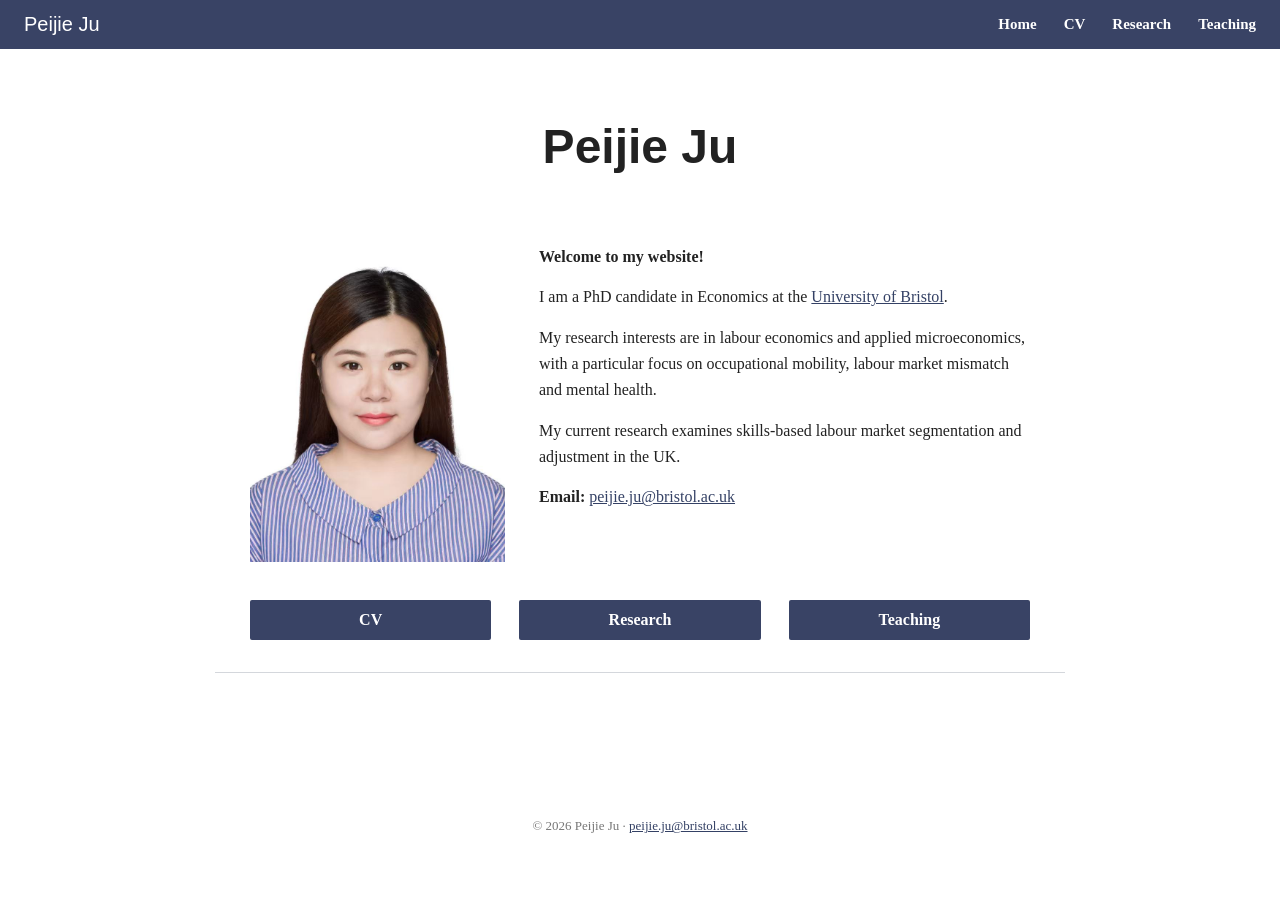
<file: index.html>
<!DOCTYPE html><html lang="en"><head><meta charset="utf-8"><meta name="viewport" content="width=device-width,initial-scale=1"><meta name="description" content="Peijie Ju, PhD candidate in Economics at the University of Bristol"><title>Peijie Ju | Economics PhD Candidate | University of Bristol</title><link rel="stylesheet" href="style.css"><meta name="google-site-verification" content="z-Szt3TcLIm1my9BGkIuhDE9hGu9ypo3YehSZvywerY" /></head><body><header><div class="brand">Peijie Ju</div><nav><a href="index.html">Home</a><a href="cv.html">CV</a><a href="research.html">Research</a><a href="teaching.html">Teaching</a></nav></header><main><h1>Peijie Ju</h1><section class="intro"><img class="headshot" src="portrait.jpg" alt="Portrait of Peijie Ju" width="255" height="318"><div><p><strong>Welcome to my website!</strong></p><p>I am a PhD candidate in Economics at the <a href="https://www.bristol.ac.uk/economics/">University of Bristol</a>.</p><p>My research interests are in labour economics and applied microeconomics, with a particular focus on occupational mobility, labour market mismatch and mental health.</p><p>My current research examines skills-based labour market segmentation and adjustment in the UK.</p><p><strong>Email:</strong> <a href="mailto:peijie.ju@bristol.ac.uk">peijie.ju@bristol.ac.uk</a></p></div></section><div class="bars"><a href="cv.html">CV</a><a href="research.html">Research</a><a href="teaching.html">Teaching</a></div><div class="line"></div></main><footer>© 2026 Peijie Ju · <a href="mailto:peijie.ju@bristol.ac.uk">peijie.ju@bristol.ac.uk</a></footer></body></html>
</file>
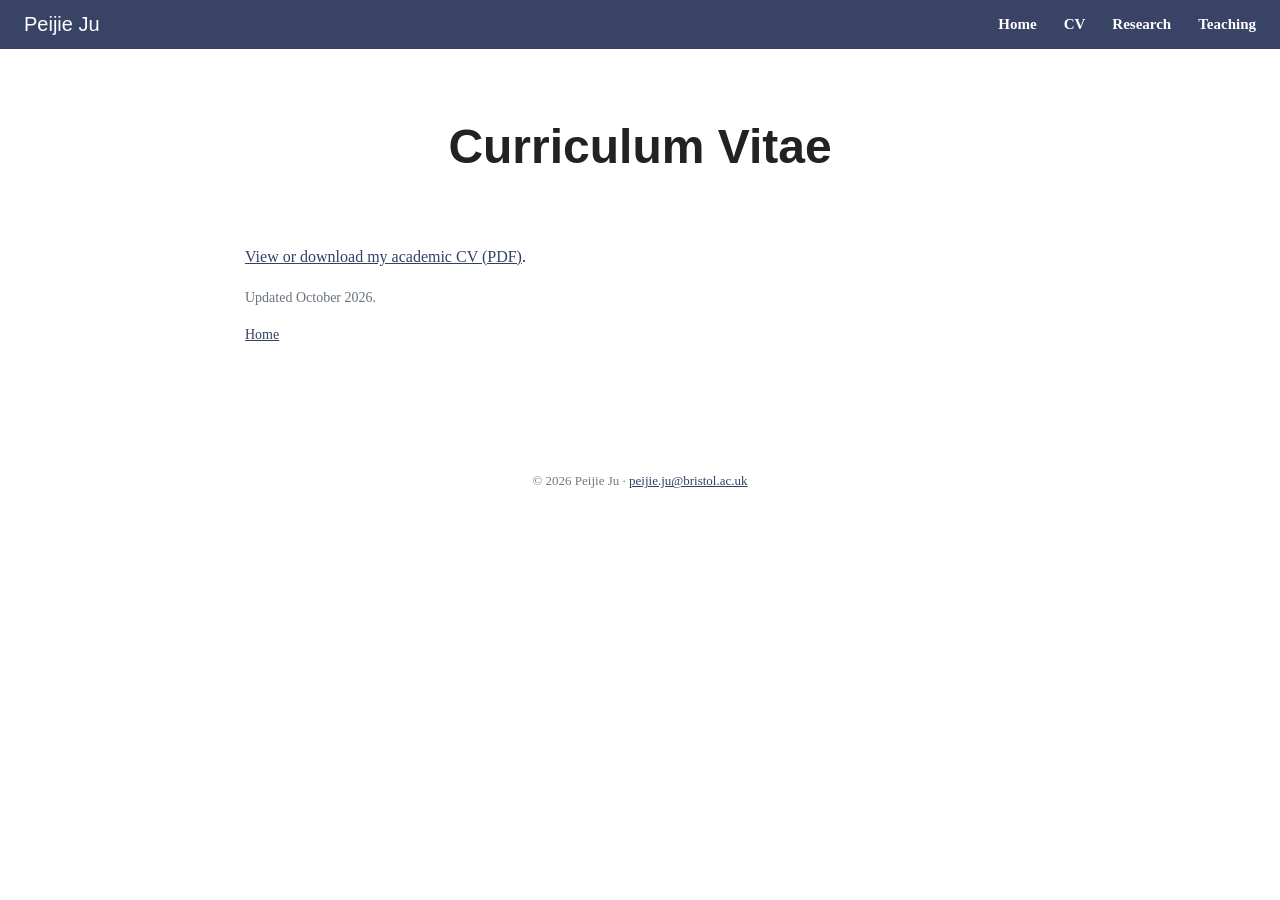
<file: cv.html>
<!DOCTYPE html><html lang="en"><head><meta charset="utf-8"><meta name="viewport" content="width=device-width,initial-scale=1"><meta name="description" content="Peijie Ju, PhD candidate in Economics at the University of Bristol"><title>CV | Peijie Ju</title><link rel="stylesheet" href="style.css"></head><body><header><div class="brand">Peijie Ju</div><nav><a href="index.html">Home</a><a href="cv.html">CV</a><a href="research.html">Research</a><a href="teaching.html">Teaching</a></nav></header><main><section class="content"><h1>Curriculum Vitae</h1><p><a href="Peijie_Ju_CV.pdf" target="_blank" rel="noopener">View or download my academic CV (PDF)</a>.</p><p class="meta">Updated October 2026.</p><p class="back"><a href="index.html">Home</a></p></section></main><footer>© 2026 Peijie Ju · <a href="mailto:peijie.ju@bristol.ac.uk">peijie.ju@bristol.ac.uk</a></footer></body></html>
</file>
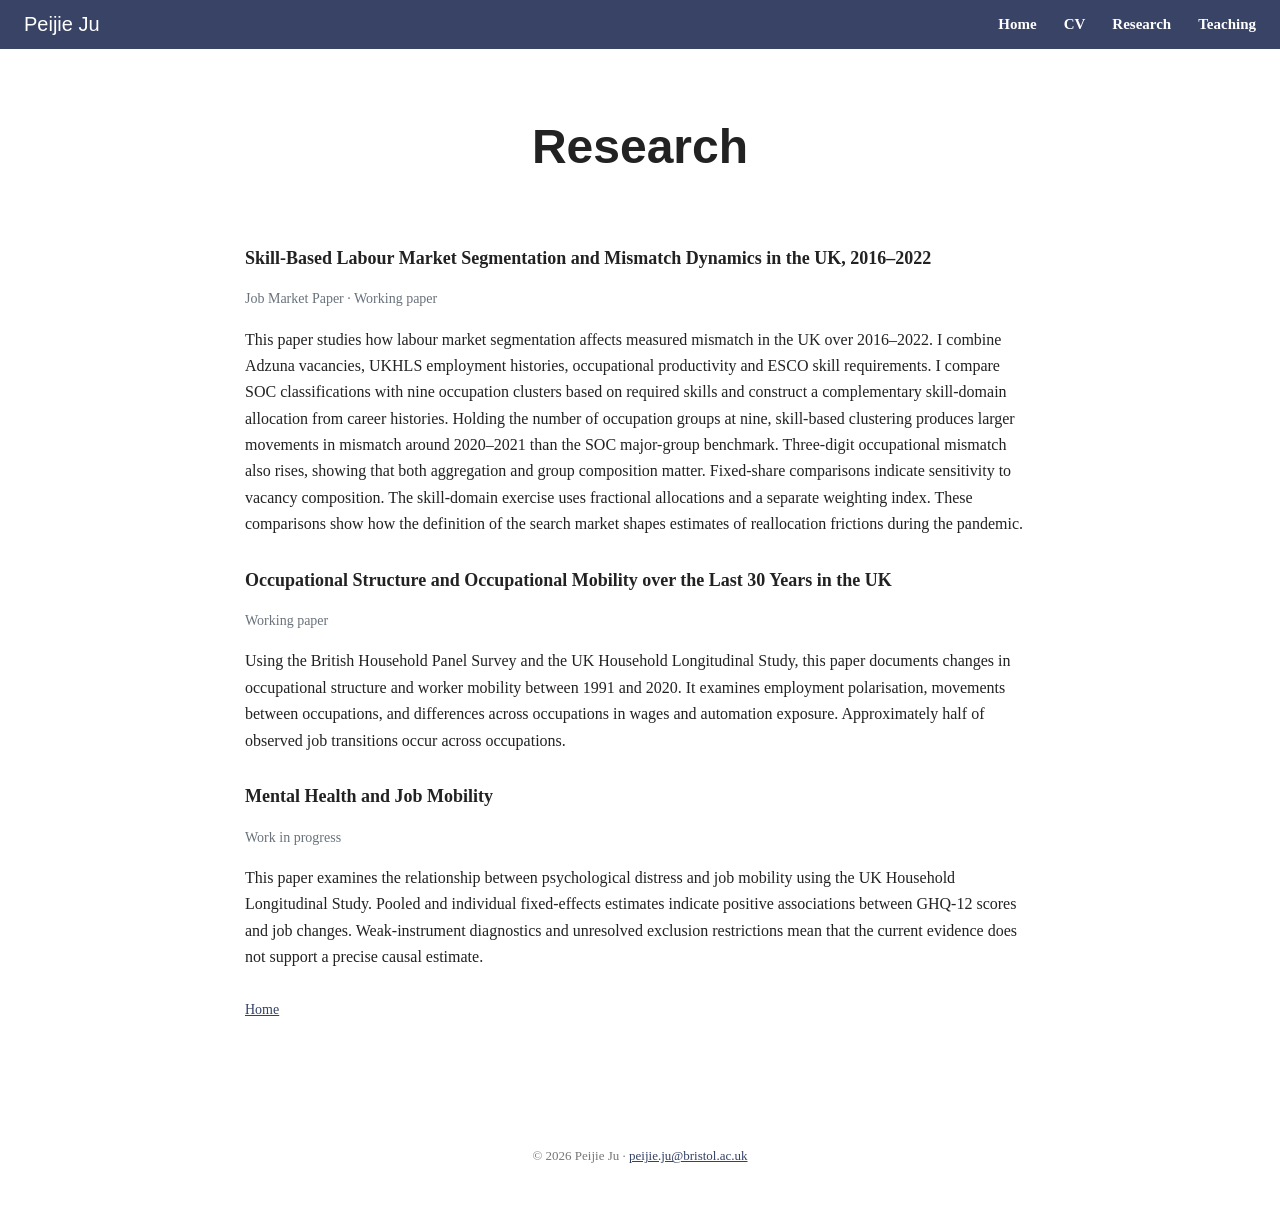
<file: research.html>
<!DOCTYPE html><html lang="en"><head><meta charset="utf-8"><meta name="viewport" content="width=device-width,initial-scale=1"><meta name="description" content="Peijie Ju, PhD candidate in Economics at the University of Bristol"><title>Research | Peijie Ju</title><link rel="stylesheet" href="style.css"></head><body><header><div class="brand">Peijie Ju</div><nav><a href="index.html">Home</a><a href="cv.html">CV</a><a href="research.html">Research</a><a href="teaching.html">Teaching</a></nav></header><main><section class="content"><h1>Research</h1><div class="paper"><h3>Skill-Based Labour Market Segmentation and Mismatch Dynamics in the UK, 2016–2022</h3><p class="meta">Job Market Paper · Working paper</p><p>This paper studies how labour market segmentation affects measured mismatch in the UK over 2016–2022. I combine Adzuna vacancies, UKHLS employment histories, occupational productivity and ESCO skill requirements. I compare SOC classifications with nine occupation clusters based on required skills and construct a complementary skill-domain allocation from career histories. Holding the number of occupation groups at nine, skill-based clustering produces larger movements in mismatch around 2020–2021 than the SOC major-group benchmark. Three-digit occupational mismatch also rises, showing that both aggregation and group composition matter. Fixed-share comparisons indicate sensitivity to vacancy composition. The skill-domain exercise uses fractional allocations and a separate weighting index. These comparisons show how the definition of the search market shapes estimates of reallocation frictions during the pandemic.</p></div><div class="paper"><h3>Occupational Structure and Occupational Mobility over the Last 30 Years in the UK</h3><p class="meta">Working paper</p><p>Using the British Household Panel Survey and the UK Household Longitudinal Study, this paper documents changes in occupational structure and worker mobility between 1991 and 2020. It examines employment polarisation, movements between occupations, and differences across occupations in wages and automation exposure. Approximately half of observed job transitions occur across occupations.</p></div><div class="paper"><h3>Mental Health and Job Mobility</h3><p class="meta">Work in progress</p><p>This paper examines the relationship between psychological distress and job mobility using the UK Household Longitudinal Study. Pooled and individual fixed-effects estimates indicate positive associations between GHQ-12 scores and job changes. Weak-instrument diagnostics and unresolved exclusion restrictions mean that the current evidence does not support a precise causal estimate.</p></div><p class="back"><a href="index.html">Home</a></p></section></main><footer>© 2026 Peijie Ju · <a href="mailto:peijie.ju@bristol.ac.uk">peijie.ju@bristol.ac.uk</a></footer></body></html>
</file>
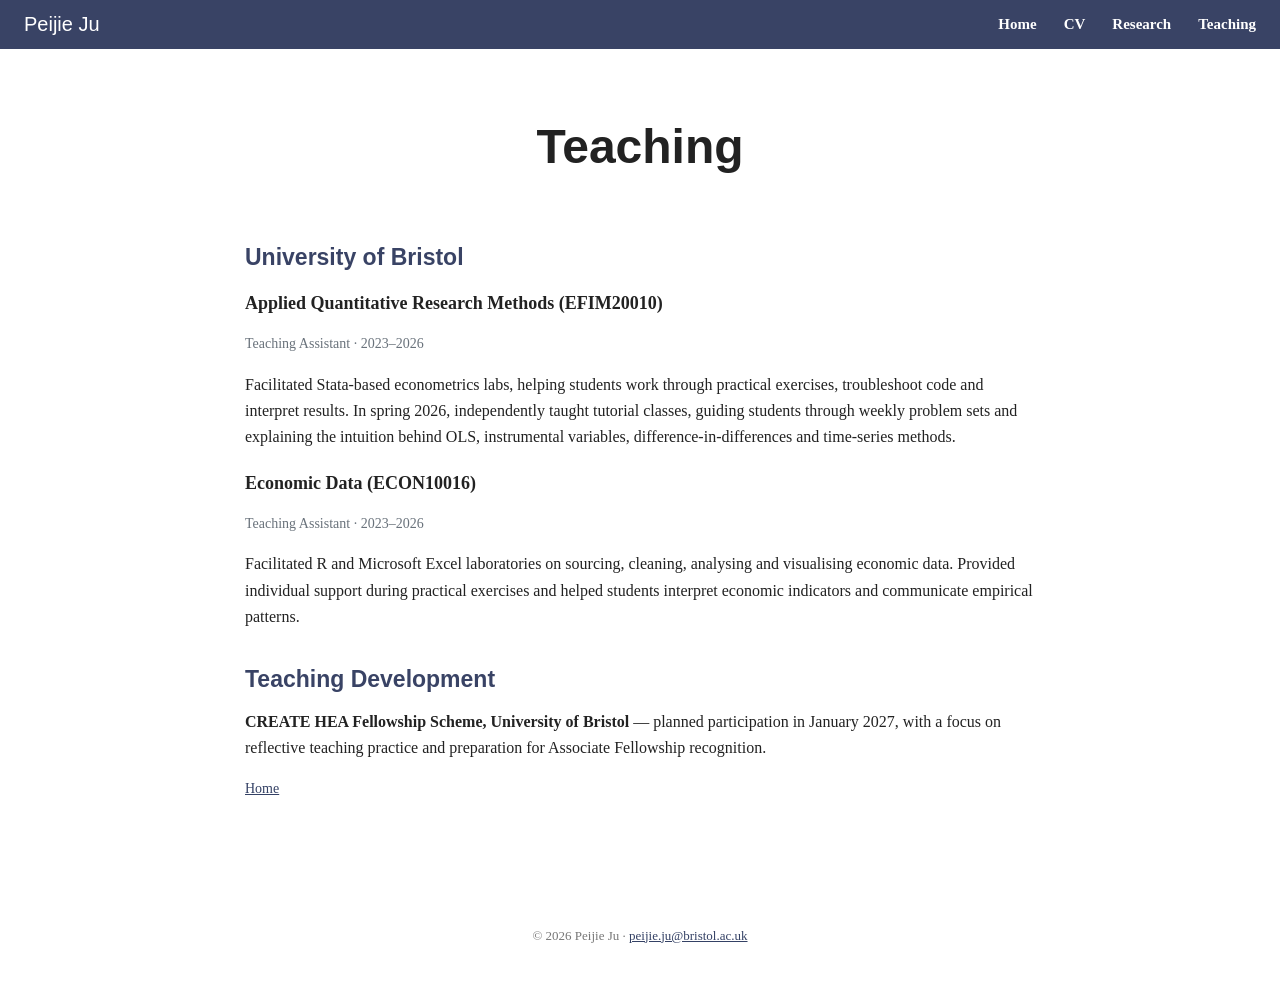
<file: teaching.html>
<!DOCTYPE html><html lang="en"><head><meta charset="utf-8"><meta name="viewport" content="width=device-width,initial-scale=1"><meta name="description" content="Peijie Ju, PhD candidate in Economics at the University of Bristol"><title>Teaching | Peijie Ju</title><link rel="stylesheet" href="style.css"></head><body><header><div class="brand">Peijie Ju</div><nav><a href="index.html">Home</a><a href="cv.html">CV</a><a href="research.html">Research</a><a href="teaching.html">Teaching</a></nav></header><main><section class="content"><h1>Teaching</h1><h2>University of Bristol</h2><h3>Applied Quantitative Research Methods (EFIM20010)</h3><p class="meta">Teaching Assistant · 2023–2026</p><p>Facilitated Stata-based econometrics labs, helping students work through practical exercises, troubleshoot code and interpret results. In spring 2026, independently taught tutorial classes, guiding students through weekly problem sets and explaining the intuition behind OLS, instrumental variables, difference-in-differences and time-series methods.</p><h3>Economic Data (ECON10016)</h3><p class="meta">Teaching Assistant · 2023–2026</p><p>Facilitated R and Microsoft Excel laboratories on sourcing, cleaning, analysing and visualising economic data. Provided individual support during practical exercises and helped students interpret economic indicators and communicate empirical patterns.</p><h2>Teaching Development</h2><p><strong>CREATE HEA Fellowship Scheme, University of Bristol</strong> — planned participation in January 2027, with a focus on reflective teaching practice and preparation for Associate Fellowship recognition.</p><p class="back"><a href="index.html">Home</a></p></section></main><footer>© 2026 Peijie Ju · <a href="mailto:peijie.ju@bristol.ac.uk">peijie.ju@bristol.ac.uk</a></footer></body></html>
</file>
<file: style.css>
:root{--navy:#394365;--ink:#222;--line:#d4d7dc}*{box-sizing:border-box}body{margin:0;color:var(--ink);background:#fff;font:16px/1.65 Georgia,"Times New Roman",serif}header{background:var(--navy);color:white;padding:12px 24px;display:flex;justify-content:space-between;align-items:center;gap:25px}header .brand{font:20px Arial,sans-serif}nav{display:flex;gap:27px;flex-wrap:wrap}nav a{color:#fff;text-decoration:none;font-weight:bold;font-size:15px}nav a:hover{text-decoration:underline}main{max-width:930px;padding:70px 25px 90px;margin:auto}h1{font:700 48px Arial,sans-serif;text-align:center;margin:0 0 70px}h2{font:600 23px Arial,sans-serif;color:var(--navy);margin:35px 0 13px}h3{font-size:18px;margin-bottom:4px}.intro{display:grid;grid-template-columns:255px 1fr;gap:34px;align-items:start;max-width:780px;margin:auto}.headshot{width:255px;height:318px;object-fit:cover;object-position:center top;background:#f4f4f4}.placeholder{width:255px;height:318px;background:#eef0f4;color:#778198;display:grid;place-items:center;font:40px Arial}.intro p{margin:0 0 14px}a{color:#344165}.bars{display:grid;grid-template-columns:repeat(3,1fr);gap:28px;max-width:780px;margin:38px auto 0}.bars a{background:var(--navy);border-radius:2px;color:white;text-align:center;text-decoration:none;padding:7px 15px;font-weight:bold}.bars a:hover{background:#252f50}.line{border-top:1px solid var(--line);margin:32px auto;max-width:850px}.content{max-width:790px;margin:auto}.paper{margin-bottom:28px}.meta{color:#69727b;font-size:14px}.back{font-size:14px}footer{text-align:center;color:#777;font-size:13px;margin:20px auto 45px}@media(max-width:650px){header{display:block}nav{margin-top:10px;gap:17px}main{padding-top:38px}h1{font-size:38px;margin-bottom:37px}.intro{grid-template-columns:1fr;gap:20px}.headshot,.placeholder{width:180px;height:225px}.bars{gap:9px}.bars a{padding:9px 3px}}
</file>
